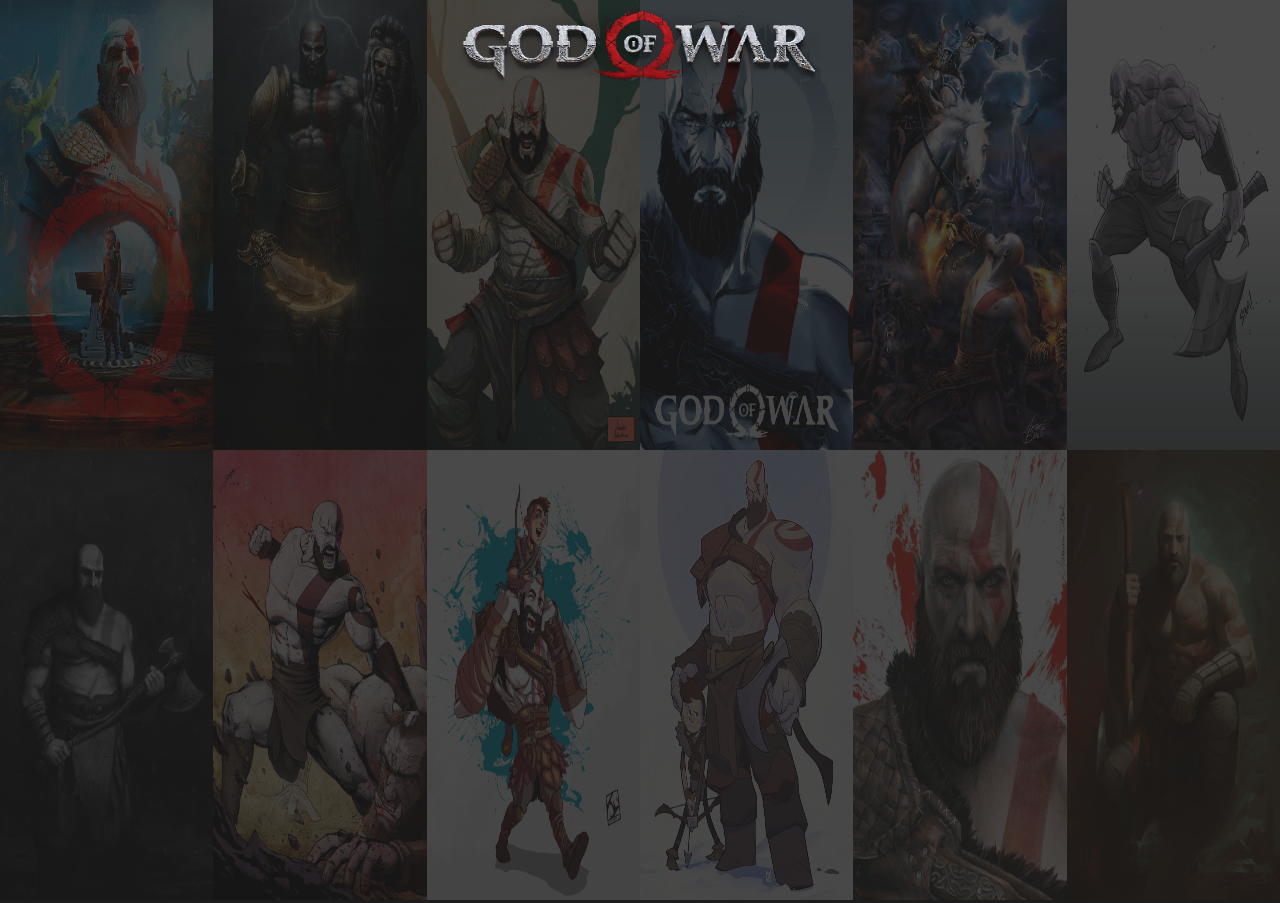
<file: fanArt.html>
<!DOCTYPE html>
<html lang="en">

<head>
    <meta charset="UTF-8">
    <meta name="viewport" content="width=device-width, initial-scale=1.0">
    <link rel="shortcut icon" href="./img/favicon.ico" type="image/x-icon">
    <link rel="icon" href="" type="image/x-icon">
    <link rel="stylesheet" href="./css/art.css">
    <title>God of War - Fan Art</title>
</head>

<body>
    <!--navbar-->
    <div class="container">
        <div class="navbar">
            <div class="containerNav">
                <img onclick="icon()" class="headerImg" src="./img/GodOfWar_Logo.png" />
            </div>
        </div>
        <!--Fim navbar-->
        <!-- Imagens -->
        <div class="allImg">
            <div class="containerImg">
                <div class="fileira">
                    <div class="img">
                        <img id="abrir1" src="./img/fanAtreusBoy.png">
                    </div>
                    <div class="img">
                        <img id="abrir2" src="./img/fanHeadGodOfWar.jpg">
                    </div>
                    <div class="img">
                        <img id="abrir3" src="./img/fanRageOfSparta.jpg">
                    </div>
                    <div class="img">
                        <img id="abrir4" src="./img/fanColorKratos.png">
                    </div>
                    <div class="img">
                        <img id="abrir5" src="./img/fanThorVsKratos.jpg">
                    </div>
                    <div class="img">
                        <img id="abrir6" src="./img/fanHandleKratos.jpg">
                    </div>
                </div>
                <div class="fileira">
                    <div class="img">
                        <img id="abrir7" src="./img/fanDarkKratos.png">
                    </div>
                    <div class="img">
                        <img id="abrir8" src="./img/kratosRage.jpg">
                    </div>
                    <div class="img">
                        <img id="abrir9" src="./img/father&son.jpg">
                    </div>
                    <div class="img">
                        <img id="abrir10" src="./img/cartoonKratosAndAtreus.jpg">
                    </div>
                    <div class="img">
                        <img id="abrir11" src="./img/retratoKratos.png">
                    </div>
                    <div class="img">
                        <img id="abrir12" src="./img/fanKratosSoul's.jpg">
                    </div>

                </div>
            </div>
        </div>
        <!-- Fim Imagens -->
        <!-- Modal -->
    </div>
    <section class="modal-container" id="container1">
        <div class="modal">
            <button class="fechar" id="fechar1">
                X
            </button>
            <section class="modal-body">
                <P>@RAMÓN VARELA<br>THIS BOY IS YOUR SON</P>
                <div>
                    <img id="modalImg" src="./img/fanAtreusBoy.png">
                </div>
            </section>
        </div>
    </section>
    <section class="modal-container" id="container2">
        <div class="modal">
            <button class="fechar" id="fechar2">
                X
            </button>
            <section class="modal-body">
                <p>@GODOFWAR<br>ZEUS HEAD</p>
                <div>
                    <img id="modalImg" src="./img/fanHeadGodOfWar.jpg">
                </div>
            </section>
        </div>
    </section>
    <section class="modal-container" id="container3">
        <div class="modal">
            <button class="fechar" id="fechar3">
                X
            </button>
            <section class="modal-body">
                <p>@VICENTE_VALENTINE<br>RAGE OF SPARTA</p>
                <div>
                    <img id="modalImg" src="./img/fanRageOfSparta.jpg">
                </div>
            </section>
        </div>
    </section>
    <section class="modal-container" id="container4">
        <div class="modal">
            <button class="fechar" id="fechar4">
                X
            </button>
            <section class="modal-body">
                <p>@VDRAWINGS<br>YOJI-SHINKAWA-STYLE KRATOS</p>
                <div>
                    <img id="modalImg" src="./img/fanColorKratos.png">
                </div>
            </section>
        </div>
    </section>
    <section class="modal-container" id="container5">
        <div class="modal">
            <button class="fechar" id="fechar5">
                X
            </button>
            <section class="modal-body">
                <p>@GODOFWAR<br>THOR VS KRATOS</p>
                <div>
                    <img id="modalImg" src="./img/fanThorVsKratos.jpg">
                </div>
            </section>
        </div>
    </section>
    <section class="modal-container" id="container6">
        <div class="modal">
            <button class="fechar" id="fechar6">
                X
            </button>
            <section class="modal-body">
                <p>@STAM'S ARTWORKS<br>I WILL HANDLE THIS</p>
                <div>
                    <img id="modalImg" src="./img/fanHandleKratos.jpg">
                </div>
            </section>
        </div>
    </section>
    <section class="modal-container" id="container7">
        <div class="modal">
            <button class="fechar" id="fechar7">
                X
            </button>
            <section class="modal-body">
                <p>@IAGO CAVALCANTE<br>PREPARING THE LEVIATHAN AXE</p>
                <div>
                    <img id="modalImg" src="./img/fanDarkKratos.png">
                </div>
            </section>
        </div>
    </section>
    <section class="modal-container" id="container8">
        <div class="modal">
            <button class="fechar" id="fechar8">
                X
            </button>
            <section class="modal-body">
                <p>@SRIJAN MAHARJAN<br>SPARTAN RAGE</p>
                <div>
                    <img id="modalImg" src="./img/kratosRage.jpg">
                </div>
            </section>
        </div>
    </section>
    <section class="modal-container" id="container9">
        <div class="modal">
            <button class="fechar" id="fechar9">
                X
            </button>
            <section class="modal-body">
                <p>@JUMODAFOCA<br>A FATHER & SON MOMENT</p>
                <div>
                    <img id="modalImg" src="./img/father&son.jpg">
                </div>
            </section>
        </div>
    </section>
    <section class="modal-container" id="container10">
        <div class="modal">
            <button class="fechar" id="fechar10">
                X
            </button>
            <section class="modal-body">
                <p>@MAXGRECKE<br>CARTOON KRATOS/ATREUS</p>
                <div>
                    <img id="modalImg" src="./img/cartoonKratosAndAtreus.jpg">
                </div>
            </section>
        </div>
    </section>
    <section class="modal-container" id="container11">
        <div class="modal">
            <button class="fechar" id="fechar11">
                X
            </button>
            <section class="modal-body">
                <p>@ARTESJAQUEVITAL<br>KRATOS PORTRAIT</p>
                <div>
                    <img id="modalImg" src="./img/retratoKratos.png">
                </div>
            </section>
        </div>
    </section>
    <section class="modal-container" id="container12">
        <div class="modal">
            <button class="fechar" id="fechar12">
                X
            </button>
            <section class="modal-body">
                <p>@LEONARDO ARAUJO<br>KRATOS AND HIS AXE - A PORTRAIT</p>
                <div>
                    <img id="modalImg" src="./img/fanKratosSoul's.jpg">
                </div>
            </section>
        </div>
    </section>
    <!-- Fim Modal -->
</body>

</html>
<script src="./js/script.js">

</script>
</file>
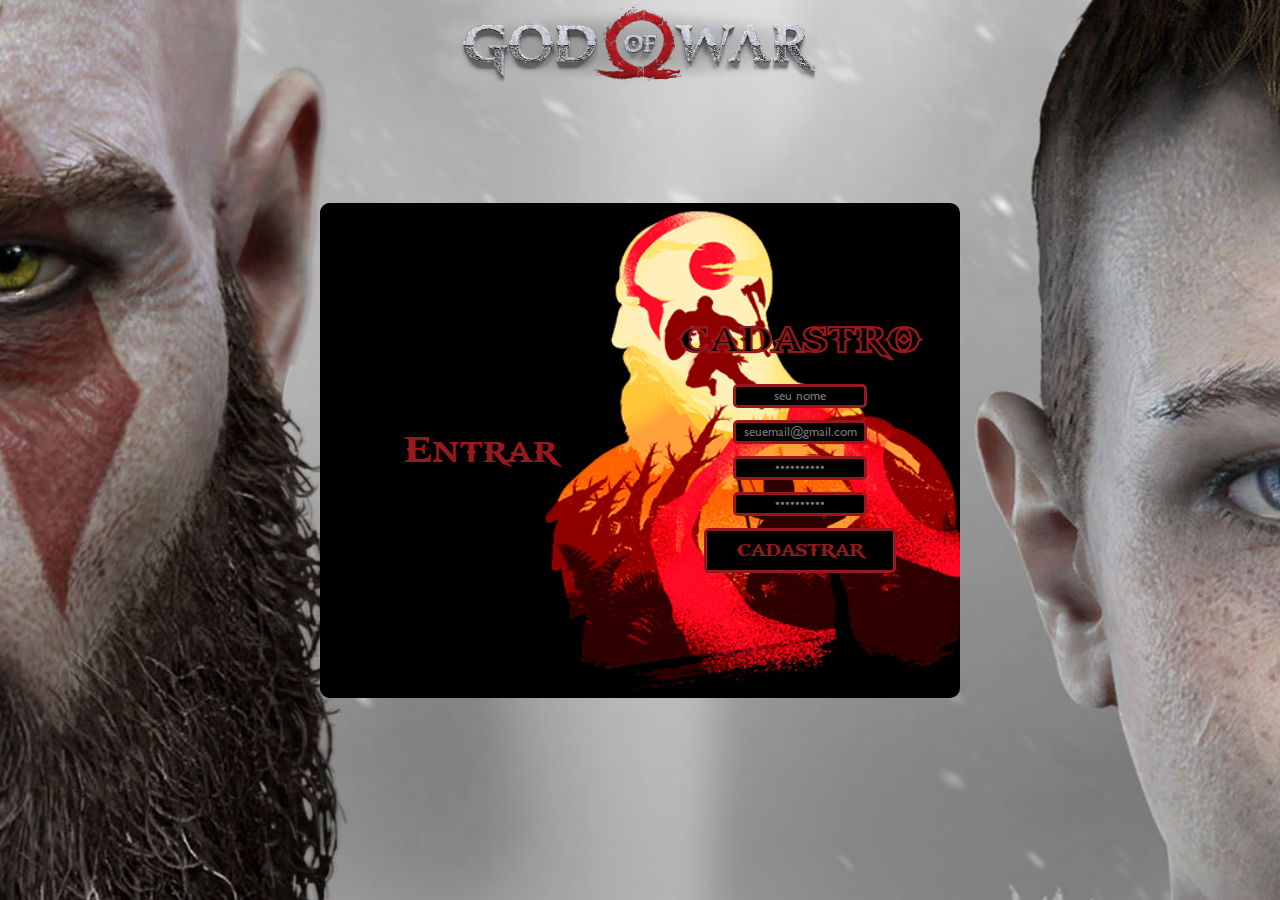
<file: projeto-site/public/cadLogin.html>
<!DOCTYPE html>
<html lang="en">

<head>
    <meta charset="UTF-8">
    <meta name="viewport" content="width=device-width, initial-scale=1.0">
    <link rel="shortcut icon" href="./img/favicon.ico" type="image/x-icon">
    <link rel="icon" href="" type="image/x-icon">
    <link rel="stylesheet" href="./css/cadLogin.css">
    <title>God of War - Login/Cadastro</title>
</head>

<body>
    <div class="container">
        <!--navbar-->
        <div class="navbar">
            <div class="containerNav">
                <img onclick="icon()" class="headerImg" src="./img/GodOfWar_Logo.png" />
            </div>
        </div>
        <!--Fim navbar-->
        <!-- Começo do Login/Cadastro -->
        <div class="containerCadLogin">
            <div class="cadLogin">
                <div id="motion" class="motion">
                    <button id="btnEfeito" class="btnEfeito" onclick="divEfeito()">Entrar</button>
                </div>
                <div class="divisao">
                    <form id="form_login" method="post" onsubmit="return entrar()">
                        <h2>LOGIN</h2>
                        <input name="login" placeholder="seuemail@gmail.com">
                        <input name="senha" type="password" placeholder="••••••••••">
                        <button class="cadLoginButton" type="submit">ENTRAR</button>
                    </form>
                </div>
                <div class="divisao">
                    <form id="form_cadastro" method="post" onsubmit="return cadastrar()">
                        <h2>CADASTRO</h2>
                        <input name="nome" placeholder="seu nome">
                        <input name="login" placeholder="seuemail@gmail.com">
                        <input name="senha" type="password" placeholder="••••••••••">
                        <input type="password" placeholder="••••••••••">
                        <button class="cadLoginButton" type="submit">CADASTRAR</button>
                    </form>
                </div>
            </div>
        </div>
    </div>
    <!-- Final do Login/Cadastro -->
</body>

</html>
<script src="./js/script.js"></script>
<script>
    function icon() {
        window.location.href = "index.html";
    }
    function entrar() {
        var formulario = new URLSearchParams(new FormData(form_login));
        fetch("/usuarios/autenticar", {
            method: "POST",
            body: formulario
        }).then(resposta => {

            if (resposta.ok) {

                resposta.json().then(json => {

                    sessionStorage.login_usuario_meuapp = json.login;
                    sessionStorage.nome_usuario_meuapp = json.nome;

                    window.location.href = 'fanArt.html';
                });

            } else {

                console.log('Erro de login!');

                resposta.text().then(texto => {
                    console.error(texto);
                });
            }
        });

        return false;
    }
    function cadastrar() {
        var formulario = new URLSearchParams(new FormData(form_cadastro));
        fetch("/usuarios/cadastrar", {
            method: "POST",
            body: formulario
        }).then(function (response) {

            if (response.ok) {

                alert('Cadastrado com sucesso, agora Faça login!')

            } else {

                console.log('Erro de cadastro!');
                response.text().then(function (resposta) {
                    div_erro.innerHTML = resposta;
                });
            }
        });

        return false;
    }
</script>
</file>
<file: css/art.css>
/* seleciona todos os elementos da página */
* {
    padding: 0;
    margin: 0;
    list-style: none;
    color: white;
    font-family: GodofWar;    
  }
  body {
    background-color: #1C1C1C;
  }
  @font-face {
    font-family: GodofWar;
    src: url("../fonts/GODOFWAR.woff");
  }
  @font-face {
    font-family: GillSans;
    src: url(../fonts/gill-sans.woff);
  }
  /*----------------------------- NAVBAR --------------------------------*/
  .navbar {
    height: 10vh;
    display: flex;
    align-items: center;
    justify-content: center;
    width: 100%;
    position: fixed;
    z-index: 10;
  }
  .containerNav {
    width: 80%;
    display: flex;
    justify-content: center;
    align-items: center;
  }
  .headerImg {
    width: 40vh;
    cursor: pointer;
  }
  .ulNavbar {
    display: flex;
    z-index: 10;
    font-size: 1.5rem;
    font-weight: bold;
    letter-spacing: 3px;
  }
  .ulNavbar li {
    margin-left: 40px;
    color: #97191d;
    font-size: 1.5rem;
  }
  .ulNavbar li:hover {
    transition: 0.5s;
    color: white;
    font-size: 1.6rem;
    cursor: pointer;
  }
 /*----------------------------- IMAGENS --------------------------------*/
  .containerImg {
    height: 100vh;
    width: 100%;
    margin: 0 auto;
    background-color: #1C1C1C;
    display: flex;
    flex-direction: column;
  }
  .fileira {
    width: 100%;
    height: 50vh;
    display: flex;
  }
  .img {
    height: 100%;
    width: 20vw;
    opacity: 0.2;
  }
  .img img {
    height: 100%;
    width: 100%;
  }
  .img:hover {
    opacity: 1;
    transition: 00.5s;
    cursor: pointer;
  }
 /*----------------------------- MODAL --------------------------------*/
  .modal-container {
    height: 100%;
    width: 100%;
    position: fixed;
    top: 0;
    left: 0;
    z-index: 2000;
    display: none;
    justify-content: center;
    align-items: center;
  }
  .modal-container.ativo {
    display: flex;
  }
  .ativo,
  .modal {
    animation: modal 0.3s forwards;
  }
  .modal {
    width: 30%;
    max-height: 80vh;
    overflow-y: scroll;
    position: relative;
    overflow: hidden;
  }
  .modal-body p {
    display: flex;
    justify-content: center;
    align-items: flex-end;
    font-family: GillSans;
    font-size: 1.2rem;
    text-align: center;
  }
  #modalImg {
    height: 100%;
    width: 100%;
  }
  .fechar {
    width: 40px;
    height: 40px;
    position: fixed;
    top: 50px;
    right: 23%;
    background: #97191d;
    font-size: 1.3rem;
    color: black;
    font-family: GodofWar;
    cursor: pointer;
  }
</file>
<file: projeto-site/public/css/cadLogin.css>
/* seleciona todos os elementos da página */
* {
    padding: 0;
    margin: 0;
    list-style: none;
    font-family: GodofWar;
    outline: none;
    color: mintcream;
  }
  body {
    background-image: url("../img/GOW_kratosAndAtreus.jpg");
    background-repeat: no-repeat;
    background-size: cover;
    background-position: center;
    background-attachment: fixed;
  }
  @font-face {
    font-family: GodofWar;
    src: url("../fonts/GODOFWAR.woff");
  }
  @font-face {
    font-family: GillSans;
    src: url(../fonts/gill-sans.woff);
  }
  /*----------------------------- NAVBAR --------------------------------*/
  .navbar {
    height: 10vh;
    display: flex;
    align-items: center;
    justify-content: center;
    width: 100%;
    position: fixed;
    z-index: 10;
  }
  .containerNav {
    width: 80%;
    display: flex;
    justify-content: center;
    align-items: center;
  }
  .headerImg {
    width: 40vh;
    cursor: pointer;
  }
/*----------------------------- LOGIN/CADASTRO --------------------------------*/
.containerCadLogin {
  display: flex;
  justify-content: center;
  align-items: center;
  height: 100vh;
  width: 100%;
}
.cadLogin {
  background-image: url("../img/fundo_GOW.png");
  background-repeat: no-repeat;
  background-size: cover;
  height: 55vh;
  width: 50vw;
  display: flex;
  position: relative;
  border-radius: 10px;
}
.divisao {
  width: 50%;
  height: 100%;
  display: flex;
  align-items: center;
  justify-content: center;
  border-radius: 10px;
}
.divisao h2 {
  font-size: 2.5rem;
  color: black;
  margin-bottom: 10%;
  -webkit-text-stroke: 1px #97191d;
}
.divisao form {
  display: flex;
  align-items: center;
  flex-direction: column;
}
.divisao input {
  font-family: GillSans;
  text-align: center;
  background-color: black;
  border: 3px solid #97191d;
  border-radius: 5px;
  margin-bottom: 5%;
  padding: 5;
  width: 10vw;
  height: 2vh;
}
.divisao button {
  width: 15vw;
  height: 5vh;
  background-color: black;
  border: 3px solid #97191d;
  color: #97191d;
  font-size: 1.2rem;
  border-radius: 5px;
  margin-bottom: 3%;
  cursor: pointer;
  transition: 0.8s;
}
.divisao button:hover {
  color: mintcream;
  font-size: 1.25rem;
}
.btnEfeito {
  color: #97191d;
  background-color: transparent;
  border: transparent;
  cursor: pointer;
  transition: 0.8s;
  font-size: 2.5rem;
  border: #97191d;
}
.btnEfeito:hover {
  color: mintcream;
  font-size: 2.6rem;
  cursor: pointer;
}
.motion {
  display: flex;
  align-items: center;
  justify-content: center;
  background-image: url("../img/fundoGOW_left.png");
  background-repeat: no-repeat;
  background-size: cover;
  width: 50%;
  height: 100%;
  position: absolute;
  transition: transform 2s;
  border-radius: 10px;
}
.efeito {
  transform: translateX(99.85%);
  transition: transform 2s;
  background-image: url("../img/fundoGOW_right.png");
  background-repeat: no-repeat;
  background-size: cover;
}
</file>
